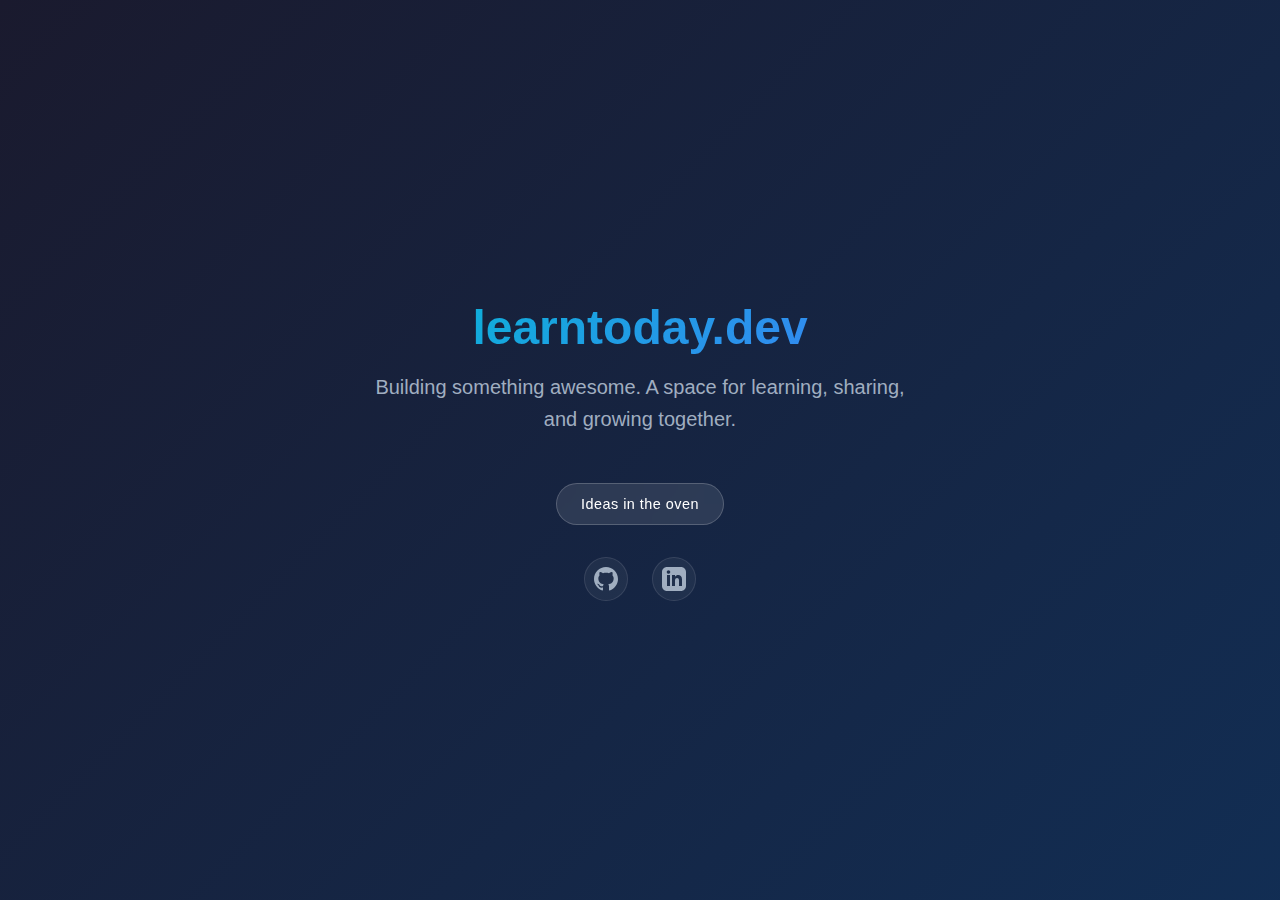
<file: index.html>
<!DOCTYPE html>
<html lang="en">
<head>
    <meta charset="UTF-8">
    <meta name="viewport" content="width=device-width, initial-scale=1.0">
    <title>learntoday.dev - Coming Soon</title>
    <link rel="stylesheet" href="style.css">
</head>
<body>
    <div class="container">
        <h1>learntoday.dev</h1>
        <p class="subtitle">
            Building something awesome. A space for learning, sharing, and growing together.
        </p>
        <div class="status">
            Ideas in the oven<span class="dots"></span>
        </div>
        <div class="social-links">
            <a href="https://github.com/mihai-ghita" target="_blank" rel="noopener noreferrer" aria-label="GitHub">
                <svg width="24" height="24" viewBox="0 0 24 24" fill="currentColor">
                    <path d="M12 0c-6.626 0-12 5.373-12 12 0 5.302 3.438 9.8 8.207 11.387.599.111.793-.261.793-.577v-2.234c-3.338.726-4.033-1.416-4.033-1.416-.546-1.387-1.333-1.756-1.333-1.756-1.089-.745.083-.729.083-.729 1.205.084 1.839 1.237 1.839 1.237 1.07 1.834 2.807 1.304 3.492.997.107-.775.418-1.305.762-1.604-2.665-.305-5.467-1.334-5.467-5.931 0-1.311.469-2.381 1.236-3.221-.124-.303-.535-1.524.117-3.176 0 0 1.008-.322 3.301 1.23.957-.266 1.983-.399 3.003-.404 1.02.005 2.047.138 3.006.404 2.291-1.552 3.297-1.23 3.297-1.23.653 1.653.242 2.874.118 3.176.77.84 1.235 1.911 1.235 3.221 0 4.609-2.807 5.624-5.479 5.921.43.372.823 1.102.823 2.222v3.293c0 .319.192.694.801.576 4.765-1.589 8.199-6.086 8.199-11.386 0-6.627-5.373-12-12-12z"/>
                </svg>
            </a>
            <a href="https://www.linkedin.com/in/ghitamihai/" target="_blank" rel="noopener noreferrer" aria-label="LinkedIn">
                <svg width="24" height="24" viewBox="0 0 24 24" fill="currentColor">
                    <path d="M19 0h-14c-2.761 0-5 2.239-5 5v14c0 2.761 2.239 5 5 5h14c2.762 0 5-2.239 5-5v-14c0-2.761-2.238-5-5-5zm-11 19h-3v-11h3v11zm-1.5-12.268c-.966 0-1.75-.79-1.75-1.764s.784-1.764 1.75-1.764 1.75.79 1.75 1.764-.783 1.764-1.75 1.764zm13.5 12.268h-3v-5.604c0-3.368-4-3.113-4 0v5.604h-3v-11h3v1.765c1.396-2.586 7-2.777 7 2.476v6.759z"/>
                </svg>
            </a>
        </div>
    </div>
</body>
</html>
</file>
<file: style.css>
* {
    margin: 0;
    padding: 0;
    box-sizing: border-box;
}

body {
    font-family: -apple-system, BlinkMacSystemFont, 'Segoe UI', Roboto, Oxygen, Ubuntu, Cantarell, sans-serif;
    min-height: 100vh;
    display: flex;
    align-items: center;
    justify-content: center;
    background: linear-gradient(-45deg, #1a1a2e, #16213e, #0f3460, #1a1a2e);
    background-size: 400% 400%;
    animation: gradient 15s ease infinite;
    color: #fff;
    overflow: hidden;
}

@keyframes gradient {
    0% {
        background-position: 0% 50%;
    }
    50% {
        background-position: 100% 50%;
    }
    100% {
        background-position: 0% 50%;
    }
}

.container {
    text-align: center;
    padding: 2rem;
    max-width: 600px;
    animation: fadeIn 1.5s ease-in;
}

@keyframes fadeIn {
    from {
        opacity: 0;
        transform: translateY(20px);
    }
    to {
        opacity: 1;
        transform: translateY(0);
    }
}

h1 {
    font-size: 3rem;
    font-weight: 700;
    margin-bottom: 1rem;
    background: linear-gradient(135deg, #06b6d4 0%, #3b82f6 100%);
    -webkit-background-clip: text;
    -webkit-text-fill-color: transparent;
    background-clip: text;
}

.subtitle {
    font-size: 1.25rem;
    color: #a0aec0;
    margin-bottom: 2rem;
    line-height: 1.6;
}

.status {
    display: inline-block;
    padding: 0.75rem 1.5rem;
    background: rgba(255, 255, 255, 0.1);
    backdrop-filter: blur(10px);
    border-radius: 50px;
    border: 1px solid rgba(255, 255, 255, 0.2);
    font-size: 0.9rem;
    letter-spacing: 0.5px;
    margin-top: 1rem;
}

.dots {
    display: inline-block;
    animation: dots 1.5s steps(4, end) infinite;
}

@keyframes dots {
    0%, 20% {
        content: '';
    }
    40% {
        content: '.';
    }
    60% {
        content: '..';
    }
    80%, 100% {
        content: '...';
    }
}

.social-links {
    display: flex;
    gap: 1.5rem;
    justify-content: center;
    margin-top: 2rem;
}

.social-links a {
    color: #a0aec0;
    transition: all 0.3s ease;
    display: flex;
    align-items: center;
    justify-content: center;
    width: 44px;
    height: 44px;
    border-radius: 50%;
    background: rgba(255, 255, 255, 0.05);
    border: 1px solid rgba(255, 255, 255, 0.1);
}

.social-links a:hover {
    color: #06b6d4;
    background: rgba(6, 182, 212, 0.1);
    border-color: rgba(6, 182, 212, 0.3);
    transform: translateY(-3px);
}

@media (max-width: 768px) {
    h1 {
        font-size: 2rem;
    }
    .subtitle {
        font-size: 1rem;
    }
}
</file>
